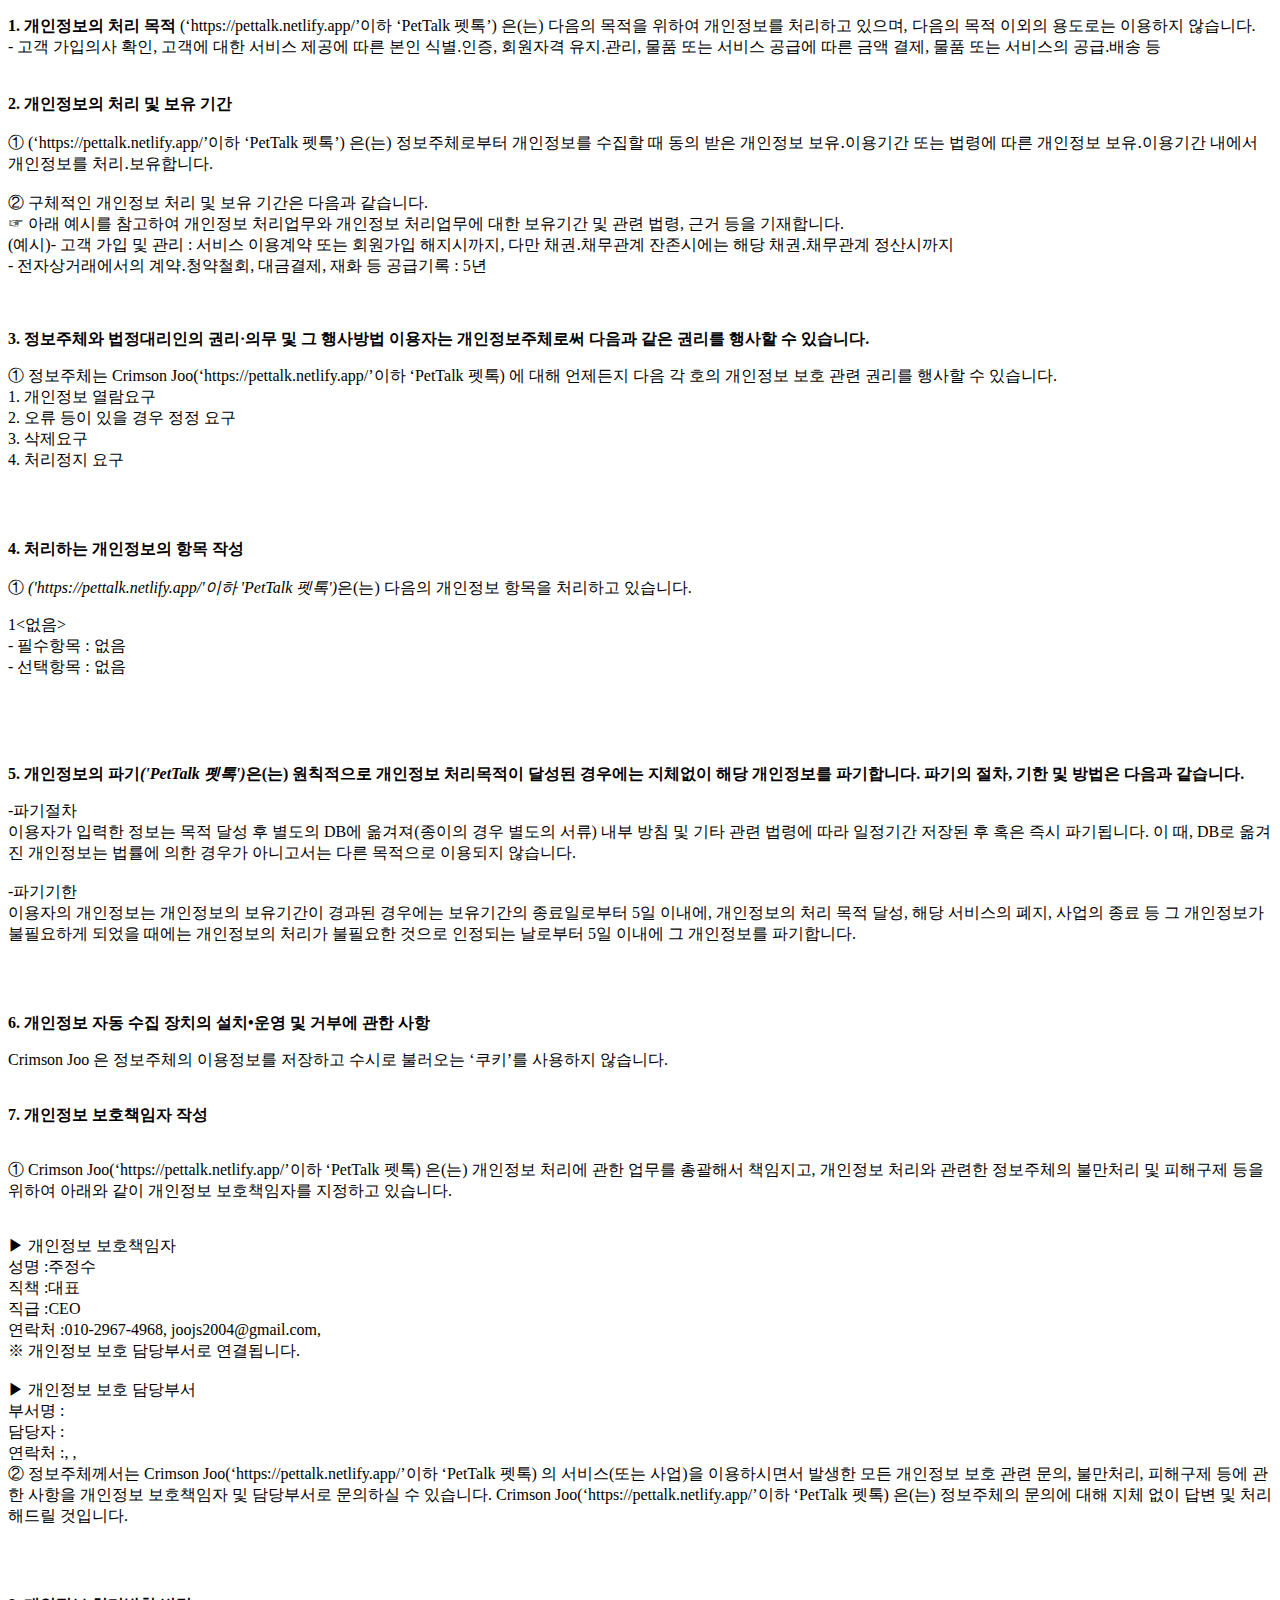
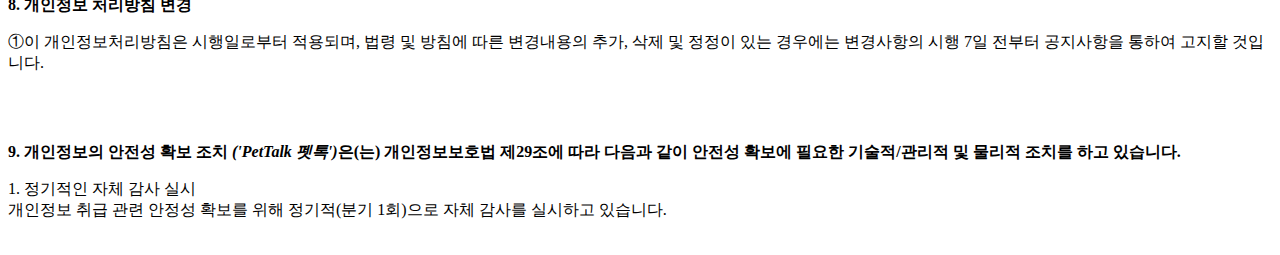
<file: privacy.html>
<!DOCTYPE html PUBLIC "-//W3C//DTD XHTML 1.0 Transitional//EN" "http://www.w3.org/TR/xhtml1/DTD/xhtml1-transitional.dtd">
<html xmlns="http://www.w3.org/1999/xhtml" xml:lang="ko" lang="ko">
<head>
<meta http-equiv="Content-Type" content="text/html; charset=UTF-8">


<title>개인정보처리방침</title>
</head>
<body>
	<p><strong>1. 개인정보의 처리 목적</strong> <Crimson Joo>(‘https://pettalk.netlify.app/’이하 ‘PetTalk 펫톡’) 은(는) 다음의 목적을 위하여 개인정보를 처리하고 있으며, 다음의 목적 이외의 용도로는 이용하지 않습니다.</br> - 고객 가입의사 확인, 고객에 대한 서비스 제공에 따른 본인 식별.인증, 회원자격 유지.관리, 물품 또는 서비스 공급에 따른 금액 결제, 물품 또는 서비스의 공급.배송 등</br></br></br><strong>2. 개인정보의 처리 및 보유 기간</strong></br></br>① <Crimson Joo>(‘https://pettalk.netlify.app/’이하 ‘PetTalk 펫톡’) 은(는) 정보주체로부터 개인정보를 수집할 때 동의 받은 개인정보 보유․이용기간 또는 법령에 따른 개인정보 보유․이용기간 내에서 개인정보를 처리․보유합니다.</br></br>② 구체적인 개인정보 처리 및 보유 기간은 다음과 같습니다.</br>☞ 아래 예시를 참고하여 개인정보 처리업무와  개인정보 처리업무에 대한 보유기간 및 관련 법령, 근거 등을 기재합니다.</br>(예시)- 고객 가입 및 관리 : 서비스 이용계약 또는 회원가입 해지시까지, 다만 채권․채무관계 잔존시에는 해당 채권․채무관계 정산시까지</br>- 전자상거래에서의 계약․청약철회, 대금결제, 재화 등 공급기록 : 5년 </br></br></br>

<p class="lh6 bs4"><strong>3. 정보주체와 법정대리인의 권리·의무 및 그 행사방법 이용자는 개인정보주체로써 다음과 같은 권리를 행사할 수 있습니다.</strong></p><p class="ls2">① 정보주체는 Crimson Joo(‘https://pettalk.netlify.app/’이하 ‘PetTalk 펫톡) 에 대해 언제든지 다음 각 호의 개인정보 보호 관련 권리를 행사할 수 있습니다.</br>1. 개인정보 열람요구</br> 2. 오류 등이 있을 경우 정정 요구</br> 3. 삭제요구</br> 4. 처리정지 요구</p></br></br><p class='lh6 bs4'><strong>4. 처리하는 개인정보의 항목 작성 </strong></br></br> ① <em class="emphasis"><Crimson Joo>('https://pettalk.netlify.app/'이하  'PetTalk 펫톡')</em>은(는) 다음의 개인정보 항목을 처리하고 있습니다.</p><p class='ls2'>1<없음></br>- 필수항목 : 없음</br>- 선택항목 : 없음</p></br></br></br><p class='lh6 bs4'><strong>5. 개인정보의 파기<em class="emphasis"><Crimson Joo>('PetTalk 펫톡')</em>은(는) 원칙적으로 개인정보 처리목적이 달성된 경우에는 지체없이 해당 개인정보를 파기합니다. 파기의 절차, 기한 및 방법은 다음과 같습니다.</strong></p><p class='ls2'>-파기절차</br>이용자가 입력한 정보는 목적 달성 후 별도의 DB에 옮겨져(종이의 경우 별도의 서류) 내부 방침 및 기타 관련 법령에 따라 일정기간 저장된 후 혹은 즉시 파기됩니다. 이 때, DB로 옮겨진 개인정보는 법률에 의한 경우가 아니고서는 다른 목적으로 이용되지 않습니다.</br></br>-파기기한</br>이용자의 개인정보는 개인정보의 보유기간이 경과된 경우에는 보유기간의 종료일로부터 5일 이내에, 개인정보의 처리 목적 달성, 해당 서비스의 폐지, 사업의 종료 등 그 개인정보가 불필요하게 되었을 때에는 개인정보의 처리가 불필요한 것으로 인정되는 날로부터 5일 이내에 그 개인정보를 파기합니다.</p><p class='ls2'></p></br></br><p class="lh6 bs4"><strong>6. 개인정보 자동 수집 장치의 설치•운영 및 거부에 관한 사항</strong></p><p class="ls2">Crimson Joo 은 정보주체의 이용정보를 저장하고 수시로 불러오는 ‘쿠키’를 사용하지 않습니다.</br></br><p class='lh6 bs4'><strong>7. 개인정보 보호책임자 작성 </strong></p><br/> ①  Crimson Joo(‘https://pettalk.netlify.app/’이하 ‘PetTalk 펫톡) 은(는) 개인정보 처리에 관한 업무를 총괄해서 책임지고, 개인정보 처리와 관련한 정보주체의 불만처리 및 피해구제 등을 위하여 아래와 같이 개인정보 보호책임자를 지정하고 있습니다.<p class='ls2'><br/>▶ 개인정보 보호책임자 <br/>성명 :주정수<br/>직책 :대표<br/>직급 :CEO<br/>연락처 :010-2967-4968, joojs2004@gmail.com, <br/>※ 개인정보 보호 담당부서로 연결됩니다.<br/> <br/>▶ 개인정보 보호 담당부서<br/>부서명 :<br/>담당자 :<br/>연락처 :, , <br/>② 정보주체께서는 Crimson Joo(‘https://pettalk.netlify.app/’이하 ‘PetTalk 펫톡) 의 서비스(또는 사업)을 이용하시면서 발생한 모든 개인정보 보호 관련 문의, 불만처리, 피해구제 등에 관한 사항을 개인정보 보호책임자 및 담당부서로 문의하실 수 있습니다. Crimson Joo(‘https://pettalk.netlify.app/’이하 ‘PetTalk 펫톡) 은(는) 정보주체의 문의에 대해 지체 없이 답변 및 처리해드릴 것입니다.</p></br></br><p class='lh6 bs4'><strong>8. 개인정보 처리방침 변경 </strong></p><p>①이 개인정보처리방침은 시행일로부터 적용되며, 법령 및 방침에 따른 변경내용의 추가, 삭제 및 정정이 있는 경우에는 변경사항의 시행 7일 전부터 공지사항을 통하여 고지할 것입니다.</p></br></br><p class='lh6 bs4'><strong>9. 개인정보의 안전성 확보 조치 <em class="emphasis"><Crimson Joo>('PetTalk 펫톡')</em>은(는) 개인정보보호법 제29조에 따라 다음과 같이 안전성 확보에 필요한 기술적/관리적 및 물리적 조치를 하고 있습니다.</strong></p><p class='ls2'>1. 정기적인 자체 감사 실시</br> 개인정보 취급 관련 안정성 확보를 위해 정기적(분기 1회)으로 자체 감사를 실시하고 있습니다.</br></br></p></p>
</body>
</html>
</file>
